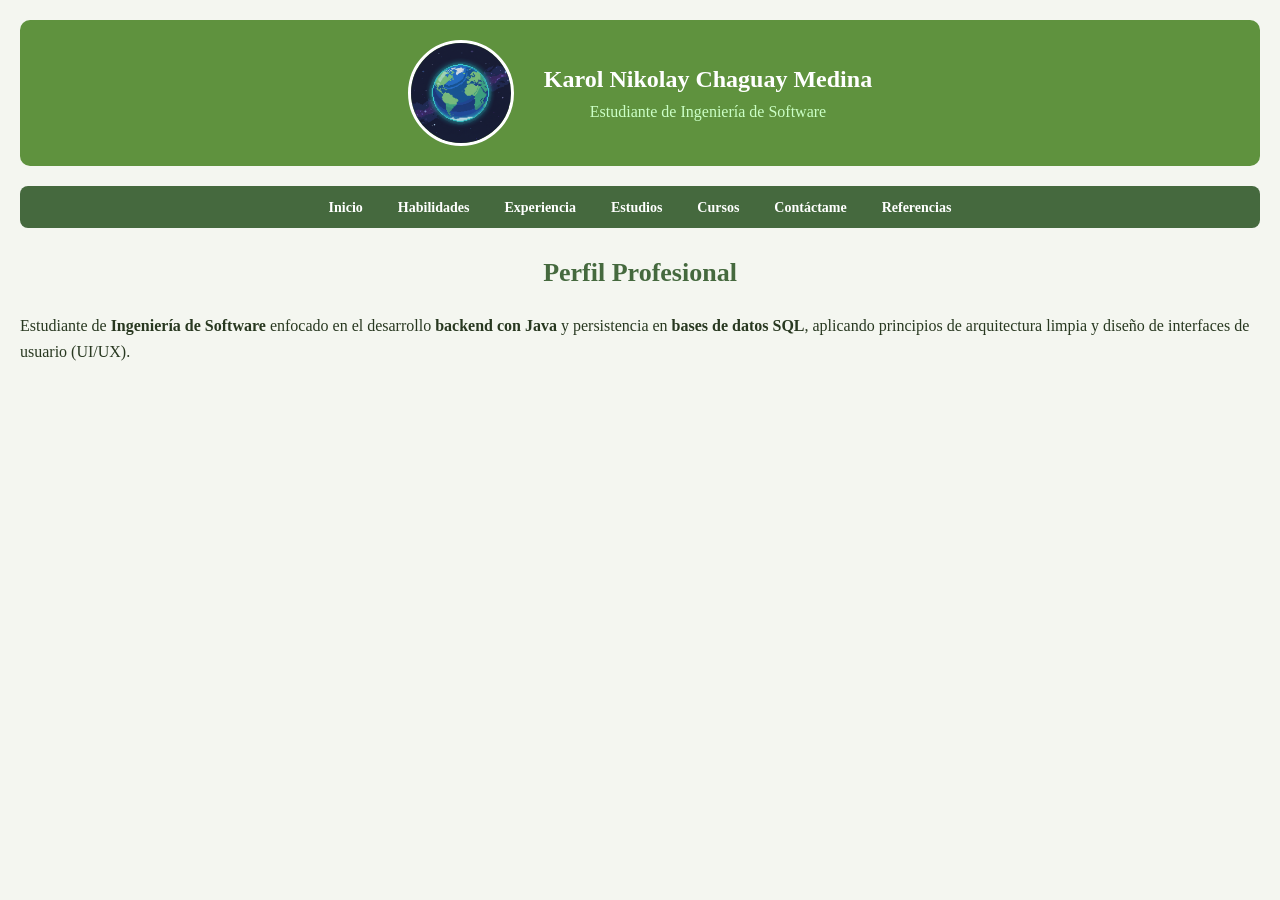
<file: index.html>
<!DOCTYPE html>
<html lang="es">
<head>
    <meta charset="UTF-8">
    <meta name="viewport" content="width=device-width, initial-scale=1.0">
    <title>Karol Nikolay Chaguay Medina | CV</title>
    <link rel="stylesheet" href="css/estilos.css">
</head>
<body>

    <header class="encabezado">
        <img src="img/world.jpg" alt="Foto de perfil" class="perfil">
        <div class="datos-personales">
            <h1>Karol Nikolay Chaguay Medina</h1>
            <p>Estudiante de Ingeniería de Software</p>
        </div>
    </header>

    <nav>
        <ul>
            <li><a href="index.html">Inicio</a></li>
            <li><a href="habilidades.html">Habilidades</a></li>
            <li><a href="experiencia.html">Experiencia</a></li>
            <li><a href="estudios.html">Estudios</a></li>
            <li><a href="cursos.html">Cursos</a></li>
            <li><a href="contacto.html">Contáctame</a></li>
            <li><a href="referencias.html">Referencias</a></li>
        </ul>
    </nav>

    <main class="contenido">
        <h2>Perfil Profesional</h2>
        <p>
            Estudiante de <strong>Ingeniería de Software</strong> enfocado en el desarrollo <strong>backend con Java</strong> y persistencia en <strong>bases de datos SQL</strong>, aplicando principios de arquitectura limpia y diseño de interfaces de usuario (UI/UX).
        </p>
    </main>

</body>
</html>
</file>
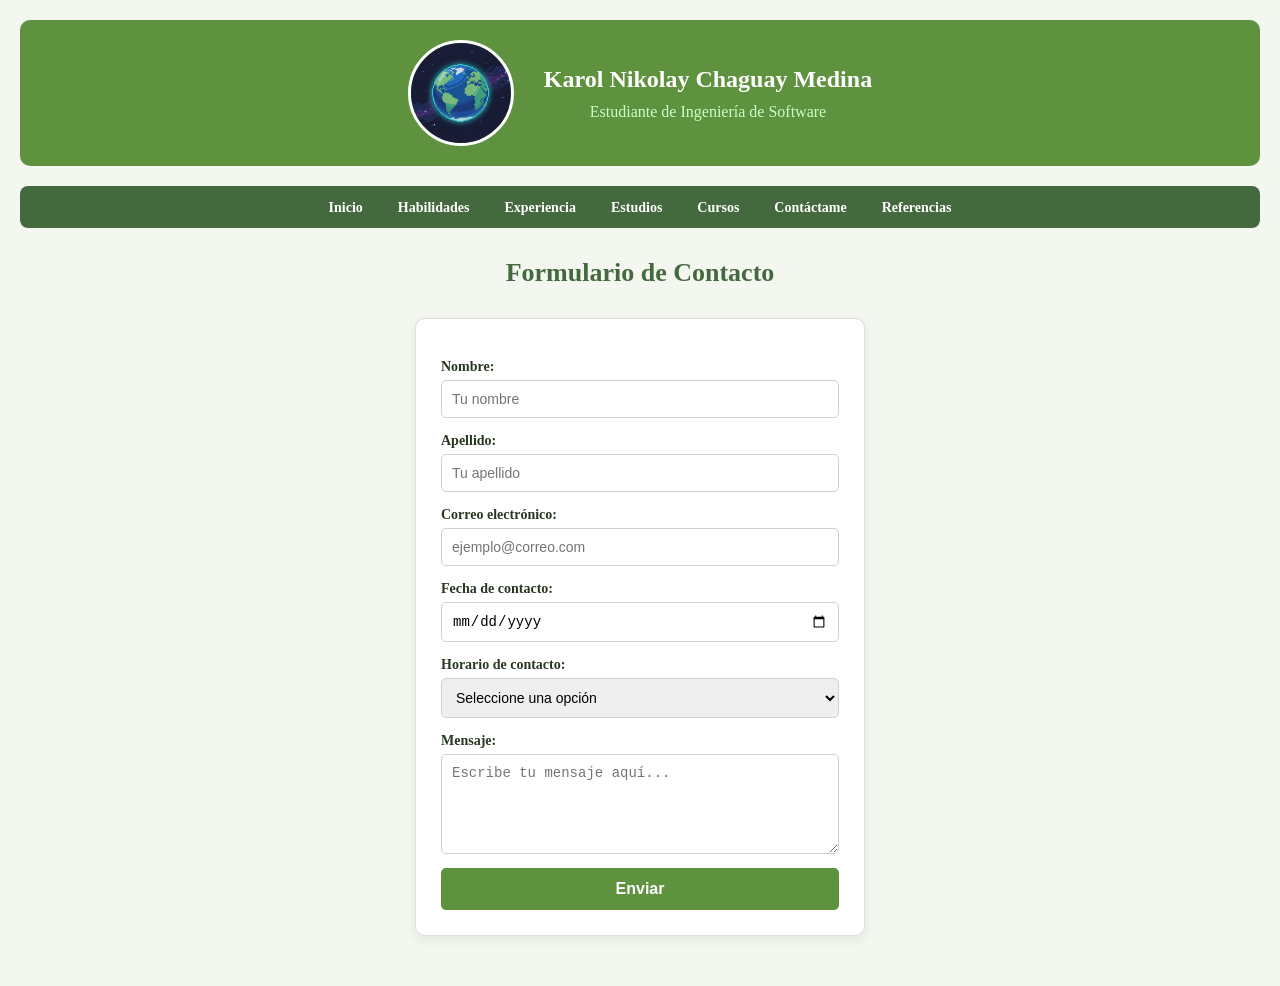
<file: contacto.html>
<!DOCTYPE html>
<html lang="es">
<head>
    <meta charset="UTF-8">
    <meta name="viewport" content="width=device-width, initial-scale=1.0">
    <title>Karol Nikolay Chaguay Medina | Contáctame</title>
    <link rel="stylesheet" href="css/estilos.css">
</head>
<body>

    <header class="encabezado">
        <img src="img/world.jpg" alt="Foto de perfil" class="perfil">
        <div class="datos-personales">
            <h1>Karol Nikolay Chaguay Medina</h1>
            <p>Estudiante de Ingeniería de Software</p>
        </div>
    </header>

    <nav>
        <ul>
            <li><a href="index.html">Inicio</a></li>
            <li><a href="habilidades.html">Habilidades</a></li>
            <li><a href="experiencia.html">Experiencia</a></li>
            <li><a href="estudios.html">Estudios</a></li>
            <li><a href="cursos.html">Cursos</a></li>
            <li><a href="contacto.html">Contáctame</a></li>
            <li><a href="referencias.html">Referencias</a></li>
        </ul>
    </nav>

    <main class="contenido">
        <h2>Formulario de Contacto</h2>

        <form action="" method="get">
            <label for="nombre">Nombre:</label>
            <input type="text" id="nombre" name="nombre" placeholder="Tu nombre" required>

            <label for="apellido">Apellido:</label>
            <input type="text" id="apellido" name="apellido" placeholder="Tu apellido" required>

            <label for="correo">Correo electrónico:</label>
            <input type="email" id="correo" name="correo" placeholder="ejemplo@correo.com" required>

            <label for="fecha">Fecha de contacto:</label>
            <input type="date" id="fecha" name="fecha">

            <label for="horario">Horario de contacto:</label>
            <select name="horario" id="horario">
                <option value="seleccione" disabled selected>Seleccione una opción</option>
                <option value="mañana">Mañana</option>
                <option value="tarde">Tarde</option>
                <option value="noche">Noche</option>
            </select>

            <label for="mensaje">Mensaje:</label>
            <textarea name="mensaje" id="mensaje" rows="4" placeholder="Escribe tu mensaje aquí..."></textarea>

            <button type="submit">Enviar</button>
        </form>
    </main>

</body>
</html>
</file>
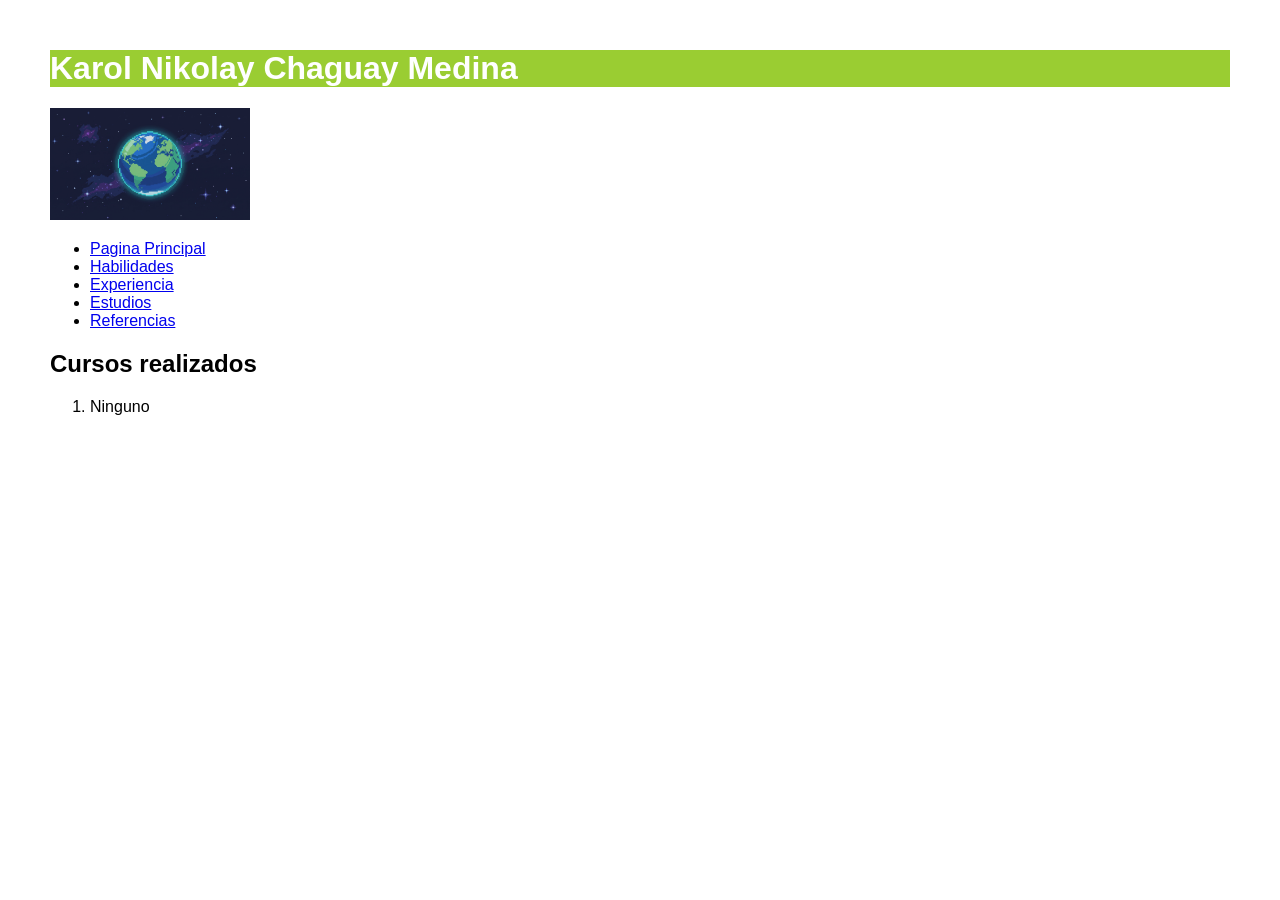
<file: cursos.html>
<!DOCTYPE html>
<html lang="es">
<head>
    <meta charset="UTF-8">
    <meta name="viewport" content="width=device-width, initial-scale=1.0">
    <title>Document</title>
</head>
<body style="font-family: Product Sans, sans-serif; margin: 50px;">

    <h1 style="color: #ffffff; background-color: yellowgreen;">Karol Nikolay Chaguay Medina</h1>
    <img src="img/world.jpg" alt="Foto de perfil" width="200">

    <nav>
        <ul>
            <li><a href="index.html">Pagina Principal</a></li>
            <li><a href="habilidades.html">Habilidades</a></li>
            <li><a href="experiencia.html">Experiencia</a></li>
            <li><a href="estudios.html">Estudios</a></li>
            <li><a href="referencias.html">Referencias</a></li>
        </ul>
    </nav>

    <h2>Cursos realizados</h2>
    <ol>
        <li>Ninguno</li>
    </ol>

</body>
</html>
</file>
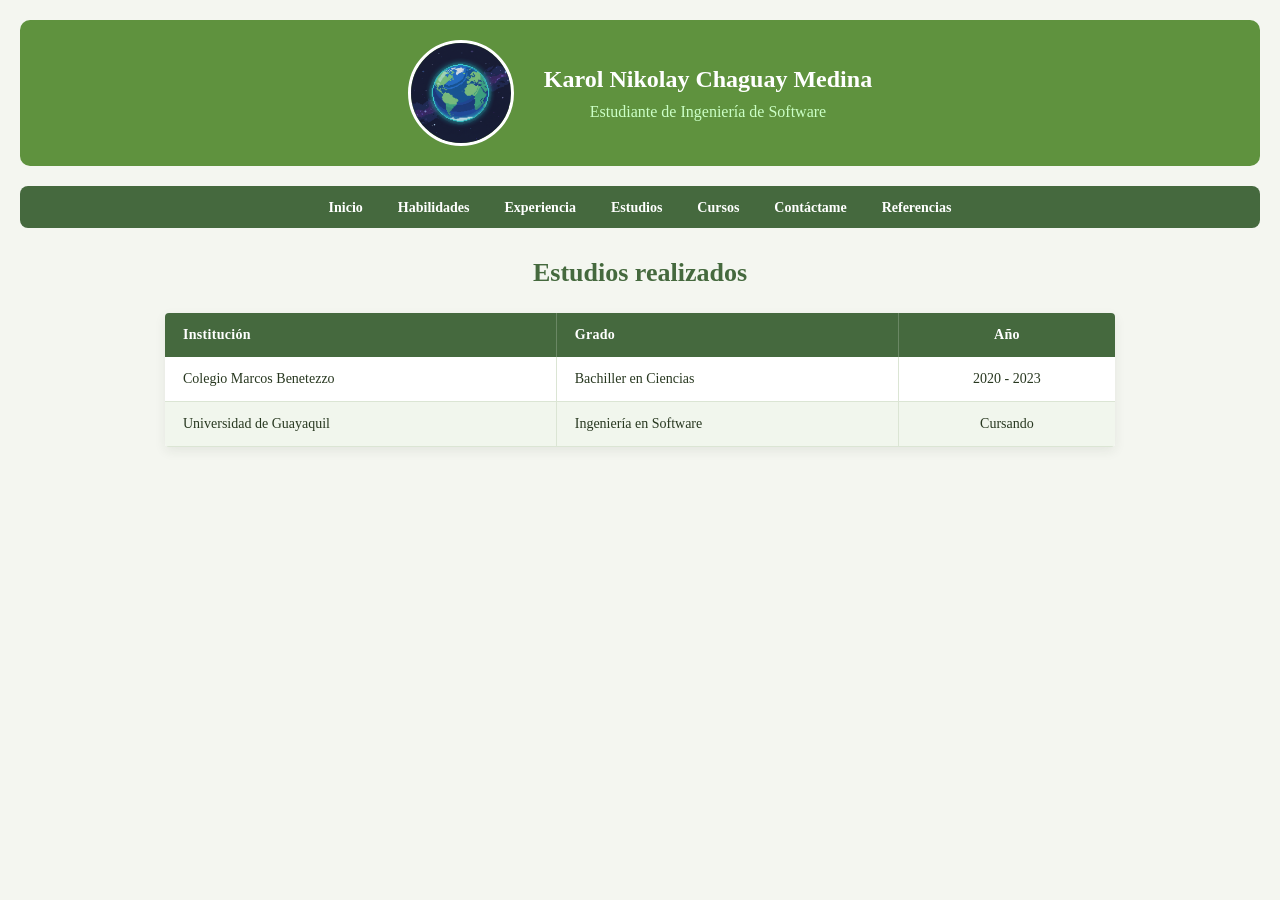
<file: estudios.html>
<!DOCTYPE html>
<html lang="es">
<head>
    <meta charset="UTF-8">
    <meta name="viewport" content="width=device-width, initial-scale=1.0">
    <title>Karol Nikolay Chaguay Medina | Estudios</title>
    <link rel="stylesheet" href="css/estilos.css">
</head>
<body>

    <header class="encabezado">
        <img src="img/world.jpg" alt="Foto de perfil" class="perfil">
        <div class="datos-personales">
            <h1>Karol Nikolay Chaguay Medina</h1>
            <p>Estudiante de Ingeniería de Software</p>
        </div>
    </header>

    <nav>
        <ul>
            <li><a href="index.html">Inicio</a></li>
            <li><a href="habilidades.html">Habilidades</a></li>
            <li><a href="experiencia.html">Experiencia</a></li>
            <li><a href="estudios.html">Estudios</a></li>
            <li><a href="cursos.html">Cursos</a></li>
            <li><a href="contacto.html">Contáctame</a></li>
            <li><a href="referencias.html">Referencias</a></li>
        </ul>
    </nav>

    <main class="contenido">
        <h2>Estudios realizados</h2>

        <div class="tabla-contenedor">
            <table class="tabla-estilos">
                <thead>
                    <tr>
                        <th>Institución</th>
                        <th>Grado</th>
                        <th>Año</th>
                    </tr>
                </thead>
                <tbody>
                    <tr>
                        <td>Colegio Marcos Benetezzo</td>
                        <td>Bachiller en Ciencias</td>
                        <td>2020 - 2023</td>
                    </tr>
                    <tr>
                        <td>Universidad de Guayaquil</td>
                        <td>Ingeniería en Software</td>
                        <td>Cursando</td>
                    </tr>
                </tbody>
            </table>
        </div>
    </main>

</body>
</html>
</file>
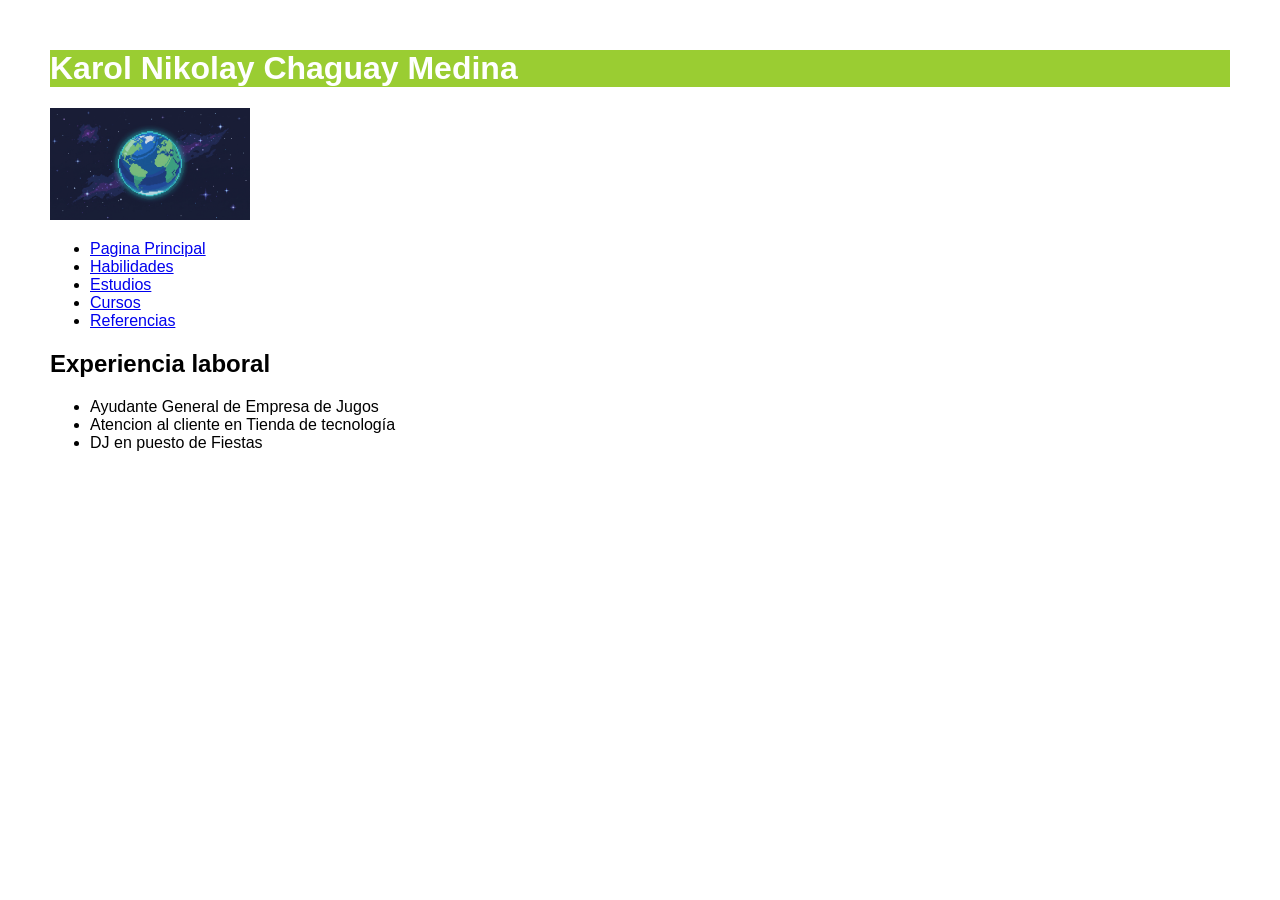
<file: experiencia.html>
<!DOCTYPE html>
<html lang="es">
<head>
    <meta charset="UTF-8">
    <meta name="viewport" content="width=device-width, initial-scale=1.0">
    <title>Document</title>
</head>
<body style="font-family: Product Sans, sans-serif; margin: 50px;">

    <h1 style="color: #ffffff; background-color: yellowgreen;">Karol Nikolay Chaguay Medina</h1>
    <img src="img/world.jpg" alt="Foto de perfil" width="200">

    <nav>
        <ul>
            <li><a href="index.html">Pagina Principal</a></li>
            <li><a href="habilidades.html">Habilidades</a></li>
            <li><a href="estudios.html">Estudios</a></li>
            <li><a href="cursos.html">Cursos</a></li>
            <li><a href="referencias.html">Referencias</a></li>
        </ul>
    </nav>

    <h2>Experiencia laboral</h2>
    <ul>
        <li>Ayudante General de Empresa de Jugos</li>
        <li>Atencion al cliente en Tienda de tecnología</li>
        <li>DJ en puesto de Fiestas</li>
    </ul>

</body>
</html>
</file>
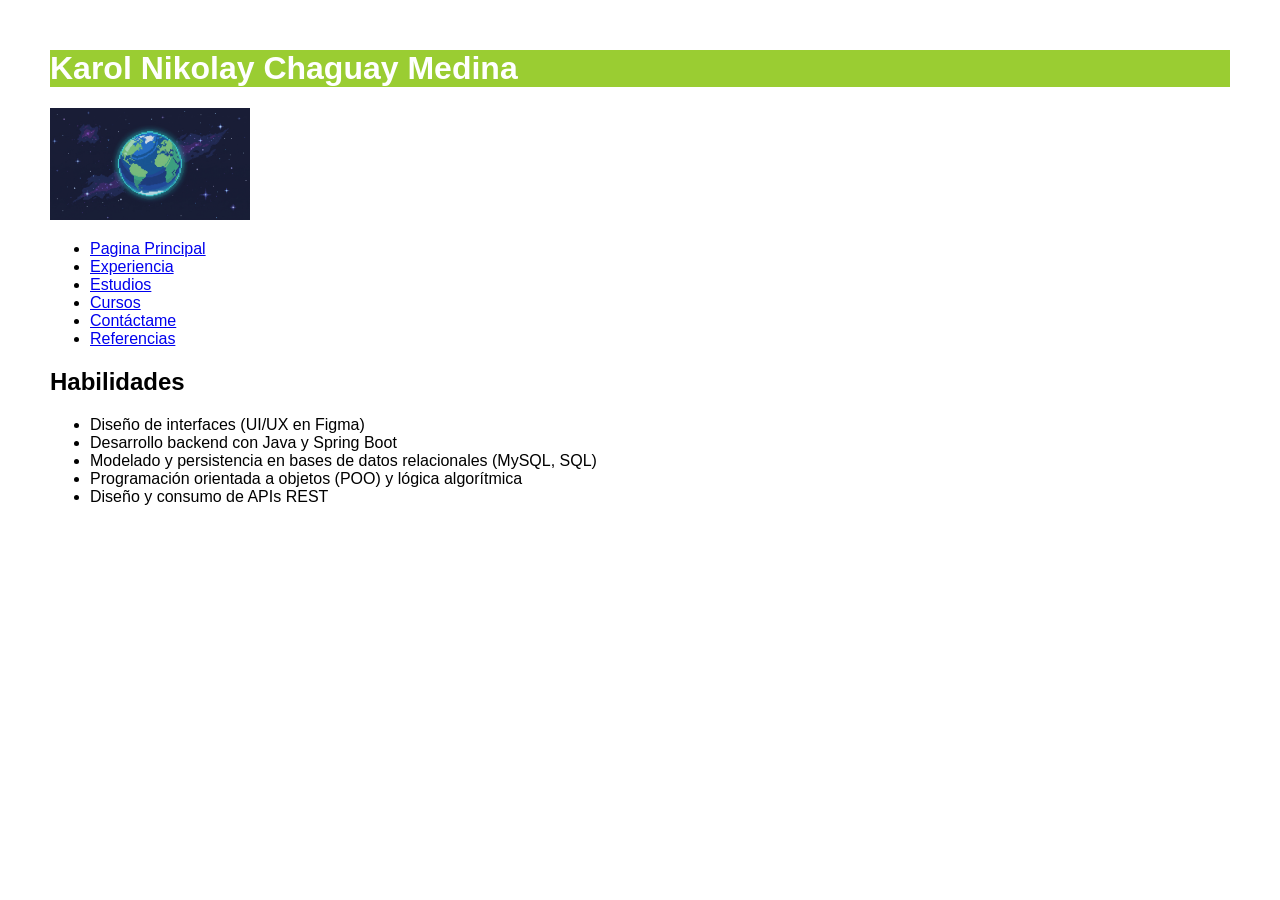
<file: habilidades.html>
<!DOCTYPE html>
<html lang="es">
<head>
    <meta charset="UTF-8">
    <meta name="viewport" content="width=device-width, initial-scale=1.0">
    <title>Habilidades</title>
</head>
<body style="font-family: 'Trebuchet MS', 'Lucida Sans Unicode', 'Lucida Grande', 'Lucida Sans', Arial, sans-serif; margin: 50px;">

    <h1 style="color: #ffffff; background-color: yellowgreen;">Karol Nikolay Chaguay Medina</h1>
    <img src="img/world.jpg" alt="Foto de perfil" width="200">
    <nav>
        <ul>
            <li><a href="index.html">Pagina Principal</a></li>
            <li><a href="experiencia.html">Experiencia</a></li>
            <li><a href="estudios.html">Estudios</a></li>
            <li><a href="cursos.html">Cursos</a></li>
            <li><a href="contacto.html">Contáctame</a></li>
            <li><a href="referencias.html">Referencias</a></li>
        </ul>
    </nav>

    <h2>Habilidades</h2>
    <ul>
        <li>Diseño de interfaces (UI/UX en Figma)</li>
        <li>Desarrollo backend con Java y Spring Boot</li>
        <li>Modelado y persistencia en bases de datos relacionales (MySQL, SQL)</li>
        <li>Programación orientada a objetos (POO) y lógica algorítmica</li>
        <li>Diseño y consumo de APIs REST</li>
    </ul>

</body>
</html>
</file>
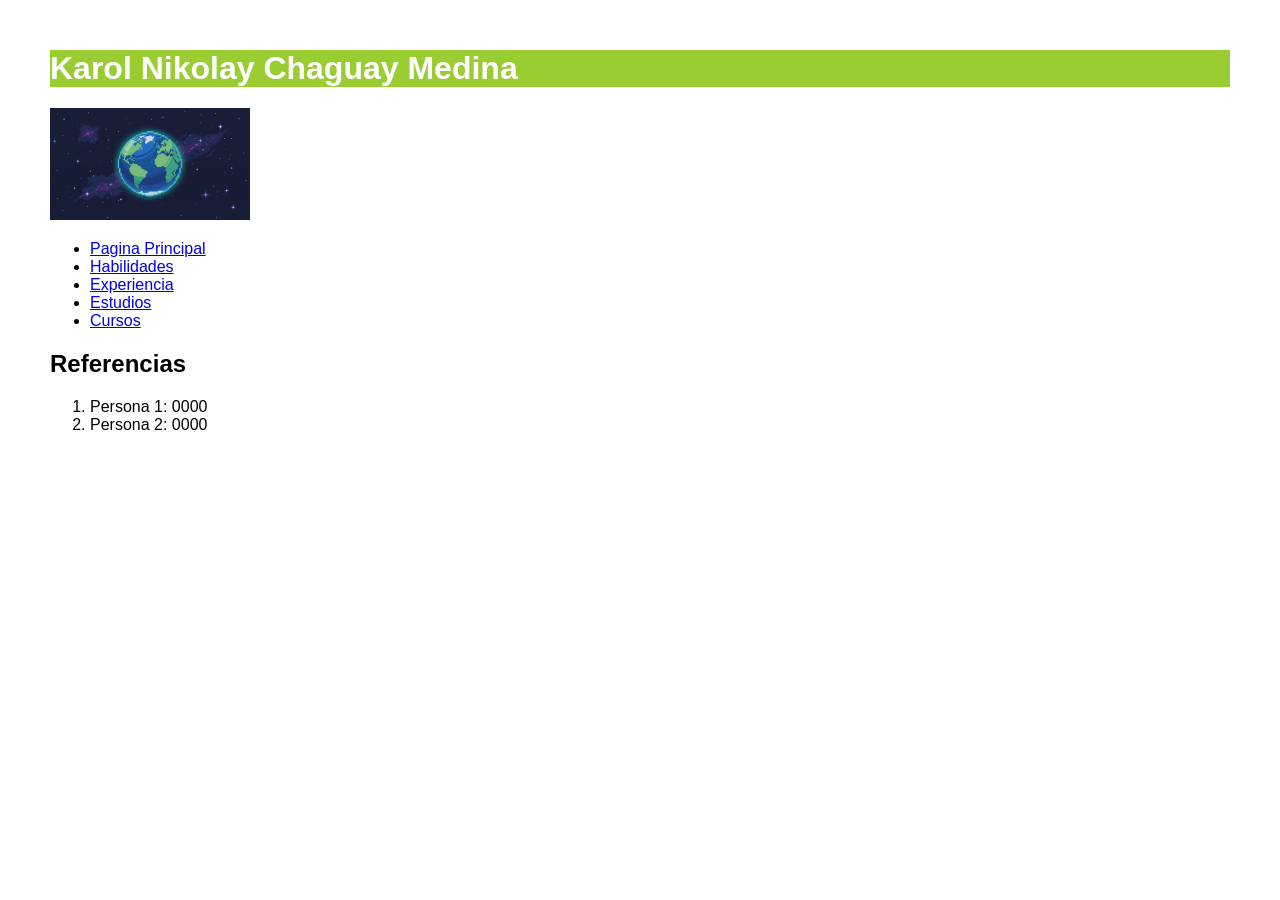
<file: referencias.html>
<!DOCTYPE html>
<html lang="es">
<head>
    <meta charset="UTF-8">
    <meta name="viewport" content="width=device-width, initial-scale=1.0">
    <title>Document</title>
</head>
<body style="font-family: Product Sans, sans-serif; margin: 50px;">

    <h1 style="color: #ffffff; background-color: yellowgreen;">Karol Nikolay Chaguay Medina</h1>
    <img src="img/world.jpg" alt="Foto de perfil" width="200">

    <nav>
        <ul>
            <li><a href="index.html">Pagina Principal</a></li>
            <li><a href="habilidades.html">Habilidades</a></li>
            <li><a href="experiencia.html">Experiencia</a></li>
            <li><a href="estudios.html">Estudios</a></li>
            <li><a href="cursos.html">Cursos</a></li>
        </ul>
    </nav>

    <h2>Referencias</h2>
    <ol>
        <li>Persona 1: 0000</li>
        <li>Persona 2: 0000</li>
    </ol>

</body>
</html>
</file>
<file: css/estilos.css>
/* Estilos generales */
body {
    font-family: 'Product Sans';
    background-color: #f4f6f0;
    color: #283820;
    margin: 0;
    padding: 20px;
}

/* Estilos del encabezado principal */
.encabezado {
    display: flex;
    align-items: center;
    justify-content: center;
    gap: 30px;
    background-color: #5f923e;
    border-radius: 10px;
    padding: 20px;
}

/* Imagen de perfil circular */
.perfil {
    width: 100px;
    height: 100px;
    border-radius: 50%;
    object-fit: cover;
    border: 3px solid white;
    flex-shrink: 0;
}

/* Información de texto del encabezado */
.datos-personales {
    text-align: center;
}

.datos-personales h1 {
    font-size: 24px;
    margin: 0;
    color: white;
}

.datos-personales p {
    font-size: 16px;
    margin: 10px 0 0 0;
    color: #cbffc6;
}

/* Menú de navegación */
nav {
    background-color: #45693e;
    padding: 12px 10px;
    border-radius: 8px;
    margin-top: 20px;
}

/* Distribución horizontal de los enlaces */

nav ul {
    list-style: none;
    margin: 0;
    padding: 0;
    display: flex;
    justify-content: center;
    align-items: center;
    gap: 35px;
    flex-wrap: wrap;
}

nav ul li a {
    color: white;
    text-decoration: none;
    font-weight: bold;
    font-size: 14px;
    transition: opacity 0.2s ease;
}

nav ul li a:hover {
    text-decoration: underline;
    opacity: 0.85;
}


/* Contenido y títulos */

.contenido {
    margin-top: 30px;
}

.contenido h2 {
    color: #45693e;
    text-align: center;
    margin-bottom: 25px;
    font-size: 26px;
}

.contenido h3 {
    color: #283820;
    margin-top: 20px;
}

.contenido p {
    line-height: 1.6;
    margin-bottom: 12px;
}


form {
    background-color: white;
    width: 450px;
    max-width: 90%;
    margin: 30px auto;
    padding: 25px;
    border: 1px solid #dcdfd8;
    border-radius: 10px;
    box-shadow: 0 4px 12px rgba(40, 56, 32, 0.08);
    box-sizing: border-box;
}


/* Estilos para Tablas */

.tabla-contenedor {
    width: 100%;
    max-width: 950px;
    margin: 25px auto;
    overflow-x: auto;
    box-shadow: 0 4px 12px rgba(40, 56, 32, 0.08);
    border-radius: 4px;
}

.tabla-estilos {
    width: 100%;
    border-collapse: collapse;
    background-color: #ffffff;
    font-size: 14px;
    text-align: left;
}

.tabla-estilos thead th {
    background-color: #45693e;
    color: #ffffff;
    padding: 14px 18px;
    font-weight: 600;
    letter-spacing: 0.3px;
    border-right: 1px solid rgba(255, 255, 255, 0.2);
}

.tabla-estilos thead th:last-child {
    border-right: none;
    text-align: center;
}

.tabla-estilos tbody td {
    padding: 14px 18px;
    color: #283820;
    border-bottom: 1px solid #dbe5d4;
    border-right: 1px solid #dbe5d4;
}

.tabla-estilos tbody td:last-child {
    border-right: none;
    text-align: center;
}

.tabla-estilos tbody tr:nth-child(even) {
    background-color: #f1f6ed;
}

.tabla-estilos tbody tr:hover {
    background-color: #e2ecd9;
    transition: background-color 0.15s ease;
}


/* Etiquetas del formulario */

form label {
    display: block;
    font-weight: bold;
    font-size: 14px;
    color: #283820;
    margin-top: 15px;
    margin-bottom: 5px;
}

input{
    width: 100%;
    padding: 10px;
    border: 1px solid #cbd5c5;
    border-radius: 5px;
    font-size: 14px;
    box-sizing: border-box;
}

select{
    width: 100%;
    padding: 10px;
    border: 1px solid #cbd5c5;
    border-radius: 5px;
    font-size: 14px;
    box-sizing: border-box;
}

textarea{
    width: 100%;
    height: 100px;
    padding: 10px;
    border: 1px solid #cbd5c5;
    border-radius: 5px;
    font-size: 14px;
    box-sizing: border-box;
    resize: vertical;
}

button{
    display: block;
    width: 100%;
    background-color: #5f923e;
    color: white;
    padding: 12px;
    border: none;
    border-radius: 5px;
    font-size: 16px;
    font-weight: bold;
    cursor: pointer;
    margin-top: 10px;
    transition: background-color 0.3s;
}

button:hover{
    background-color: #385429;
}
</file>
